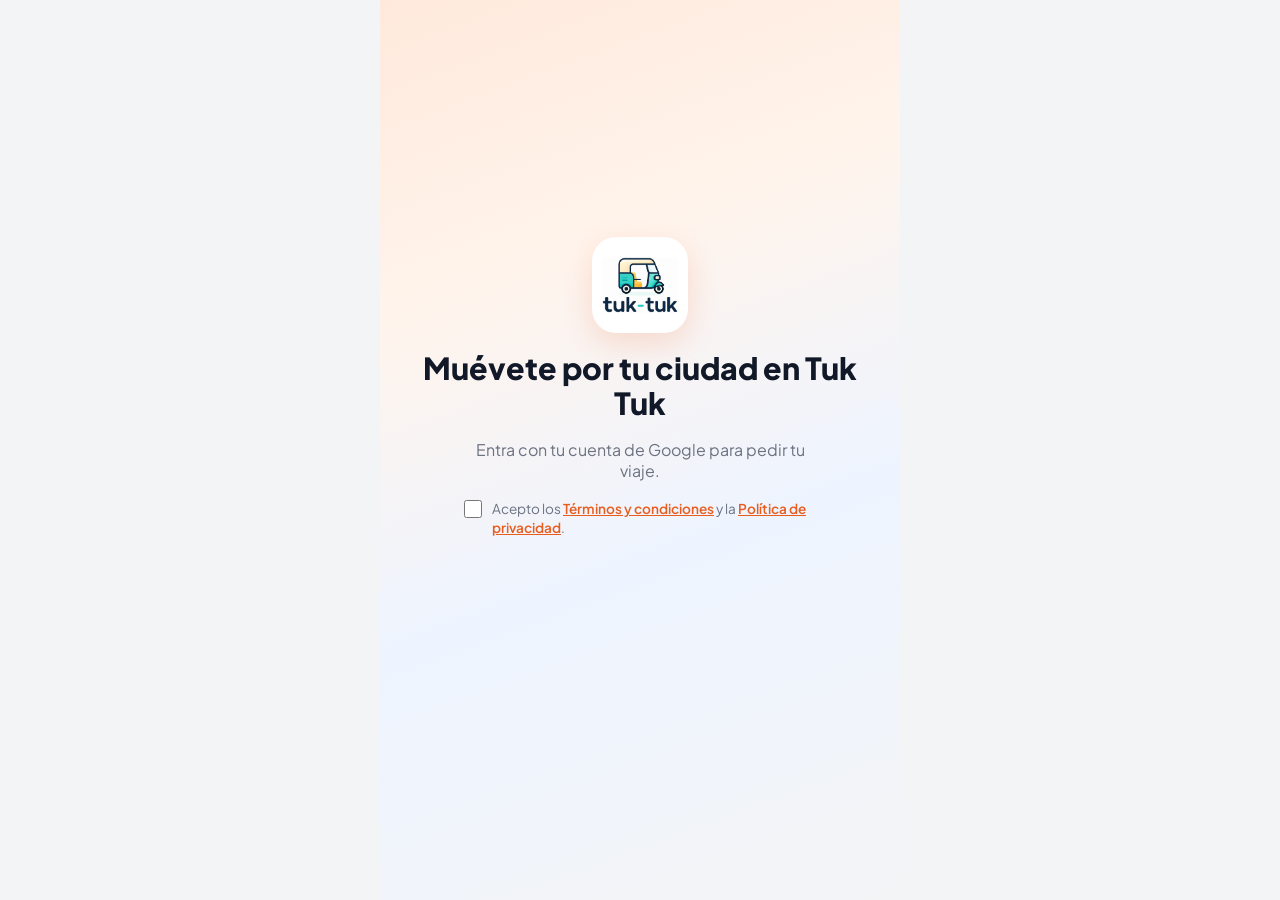
<file: index.html>
<!doctype html>
<html lang="es">
<head>
  <meta charset="utf-8" />
  <meta name="viewport" content="width=device-width, initial-scale=1, viewport-fit=cover" />
  <title>Tuk Tuk — ¿A dónde vamos?</title>
  <meta name="description" content="Pide un Tuk Tuk en tu ciudad. Conductores y empresas de Tuk Tuks: ofrece tus servicios." />
  <meta name="theme-color" content="#ff7a3d" />
  <link rel="icon" href="assets/tuki-logo.png" />
  <link rel="preconnect" href="https://fonts.googleapis.com" />
  <link rel="preconnect" href="https://fonts.gstatic.com" crossorigin />
  <link href="https://fonts.googleapis.com/css2?family=Plus+Jakarta+Sans:wght@400;600;700;800&display=swap" rel="stylesheet" />
  <script src="https://accounts.google.com/gsi/client" async defer></script>
  <style>
    :root {
      --ink: #111827;
      --muted: #6b7280;
      --line: #eef0f3;
      --card: #ffffff;
      --brand: #ff7a3d;
      --brand-deep: #e85d1f;
      --ok: #10a37f;
      --sky: #dbeafe;
    }
    * { box-sizing: border-box; margin: 0; padding: 0; }
    html, body { min-height: 100%; }
    body {
      font-family: 'Plus Jakarta Sans', system-ui, -apple-system, 'Segoe UI', sans-serif;
      color: var(--ink);
      background: #f3f4f6;
      -webkit-font-smoothing: antialiased;
    }
    .app {
      max-width: 520px;
      margin: 0 auto;
      min-height: 100vh;
      background: linear-gradient(160deg, #ffe9dc 0%, #fff4ec 30%, #eef4ff 60%, #f3f4f6 100%);
    }
    [hidden] { display: none !important; }

    /* —— Entrada con Google —— */
    .gate { min-height: 100vh; display: flex; flex-direction: column; align-items: center; justify-content: center; gap: 18px; padding: 32px 24px 96px; text-align: center; }
    .gate img { width: 96px; height: 96px; object-fit: contain; border-radius: 24px; background: #fff; padding: 10px; box-shadow: 0 10px 30px rgba(232, 93, 31, 0.18); }
    .gate h1 { font-size: 1.9rem; font-weight: 800; line-height: 1.15; }
    .gate p { color: var(--muted); font-size: 1rem; max-width: 22rem; }
    .gate__btn { min-height: 44px; transition: opacity 0.15s; }
    .gate__btn.is-locked { opacity: 0.45; pointer-events: none; }
    .gate__err { color: #b91c1c; font-size: 0.85rem; max-width: 22rem; }
    .gate__legal { display: flex; align-items: flex-start; gap: 10px; max-width: 22rem; text-align: left; font-size: 0.85rem; color: var(--muted); line-height: 1.4; cursor: pointer; }
    .gate__legal input { width: 18px; height: 18px; margin-top: 1px; flex: none; accent-color: var(--brand); }
    .gate__legal a { color: var(--brand-deep); font-weight: 600; }

    /* —— Inicio —— */
    .top { display: flex; align-items: center; justify-content: space-between; gap: 12px; padding: 28px 22px 18px; }
    .hello { font-size: 1.9rem; font-weight: 800; letter-spacing: -0.02em; }
    .me { display: flex; align-items: center; gap: 8px; }
    .me img { width: 40px; height: 40px; border-radius: 50%; object-fit: cover; border: 2px solid #fff; box-shadow: 0 2px 8px rgba(0, 0, 0, 0.12); }
    .me button { border: 0; background: rgba(255, 255, 255, 0.8); color: var(--muted); font: inherit; font-size: 0.8rem; font-weight: 600; padding: 6px 10px; border-radius: 999px; cursor: pointer; }

    .sheet { background: #f7f7f9; border-radius: 28px 28px 0 0; padding: 22px 18px 96px; min-height: calc(100vh - 100px); }
    .ask { position: relative; margin-bottom: 18px; }
    .ask__band { background: var(--sky); border-radius: 22px 22px 0 0; padding: 12px 18px 30px; font-size: 0.95rem; font-weight: 600; display: flex; align-items: center; gap: 8px; color: #1e3a8a; }
    .ask__band svg { width: 18px; height: 18px; flex: none; }
    .ask__card { margin-top: -20px; background: var(--card); border-radius: 22px; box-shadow: 0 10px 28px rgba(17, 24, 39, 0.08); padding: 16px 18px; }
    .ask__row { display: flex; align-items: center; gap: 14px; }
    .ask__row svg { width: 28px; height: 28px; flex: none; color: var(--ink); }
    .ask__row label { flex: 1; min-width: 0; }
    .ask__title { display: block; font-size: 1.55rem; font-weight: 800; letter-spacing: -0.02em; line-height: 1.15; }
    .ask__input {
      width: 100%; margin-top: 6px; border: 0; border-bottom: 2px solid var(--line); background: transparent;
      font: inherit; font-size: 1rem; padding: 6px 0; color: var(--ink); outline: none;
    }
    .ask__input:focus { border-bottom-color: var(--brand); }
    .ask__go {
      width: 100%; margin-top: 14px; border: 0; border-radius: 16px; background: var(--brand); color: #fff;
      font: inherit; font-weight: 800; font-size: 1.05rem; padding: 14px 18px; cursor: pointer;
      box-shadow: 0 8px 18px rgba(232, 93, 31, 0.28);
    }
    .ask__go:active { transform: translateY(1px); }
    .ask__hint { margin-top: 10px; color: var(--ok); font-size: 0.85rem; font-weight: 600; }
    .ask__hint.is-busy { color: var(--muted); }

    /* Sugerencias de destino (Geoapify vía backend refactorii) */
    .ask__field { position: relative; display: block; flex: 1; min-width: 0; }
    .sugg {
      position: absolute; left: 0; right: 0; top: calc(100% + 6px); z-index: 5; list-style: none;
      background: #fff; border-radius: 14px; box-shadow: 0 14px 30px rgba(17, 24, 39, 0.14);
      border: 1px solid var(--line); max-height: 280px; overflow-y: auto;
    }
    .sugg button {
      display: flex; width: 100%; gap: 10px; align-items: flex-start; text-align: left; border: 0; background: transparent;
      font: inherit; color: var(--ink); padding: 10px 12px; cursor: pointer; border-bottom: 1px solid var(--line);
    }
    .sugg li:last-child button { border-bottom: 0; }
    .sugg button:hover, .sugg button:focus-visible { background: #fff4ec; outline: none; }
    .sugg__pin { color: var(--brand-deep); flex: none; margin-top: 2px; }
    .sugg__main { display: block; font-size: 0.92rem; font-weight: 600; line-height: 1.3; }
    .sugg__sub { display: block; font-size: 0.78rem; color: var(--muted); margin-top: 2px; }
    .sugg__empty { padding: 10px 12px; font-size: 0.85rem; color: var(--muted); }
    .ask__picked { margin-top: 8px; font-size: 0.82rem; color: var(--ok); font-weight: 600; }

    .about { color: var(--muted); font-size: 0.95rem; line-height: 1.5; padding: 4px 6px 18px; }
    .about b { color: var(--ink); }

    .offer { display: grid; grid-template-columns: 1fr 1fr; gap: 12px; }
    .offer a {
      display: flex; flex-direction: column; gap: 10px; text-decoration: none; color: var(--ink);
      background: var(--card); border-radius: 22px; padding: 16px; box-shadow: 0 4px 14px rgba(17, 24, 39, 0.06);
      border: 1px solid #fff;
    }
    .offer a:active { transform: translateY(1px); }
    .offer__ico { width: 78px; height: 60px; border-radius: 16px; display: grid; place-items: center; background: #fff3ea; }
    .offer__ico img { width: 64px; height: auto; object-fit: contain; filter: drop-shadow(0 2px 3px rgba(17, 24, 39, 0.18)); }
    /* Empresa: flota de 3 tuk tuks (dos atrás, uno al frente) */
    .offer__ico--fleet { position: relative; width: 100px; background: #eef4ff; }
    .offer__ico--fleet img { position: absolute; width: 46px; }
    .offer__ico--fleet .fleet-back-l { left: 6px; top: 7px; opacity: 0.9; }
    .offer__ico--fleet .fleet-back-r { right: 6px; top: 7px; opacity: 0.9; transform: scaleX(-1); }
    .offer__ico--fleet .fleet-front { left: 50%; bottom: 5px; width: 56px; transform: translateX(-50%); z-index: 1; }
    .offer strong { font-size: 1rem; line-height: 1.25; }
    .offer span { color: var(--muted); font-size: 0.82rem; line-height: 1.35; }
    .offer em { font-style: normal; color: var(--brand-deep); font-weight: 800; font-size: 0.85rem; }
    .offer a.offer--wide { grid-column: 1 / -1; flex-direction: row; align-items: center; gap: 14px; }
    .offer--wide .offer__body { display: flex; flex-direction: column; gap: 4px; min-width: 0; color: var(--ink); font-size: inherit; }
    .offer--wide .offer__ico { flex: none; }
    /* Test Drive: tuk tuk + probeta */
    .offer__ico--lab { width: 104px; display: flex; align-items: center; justify-content: center; gap: 2px; background: #ecfdf5; }
    .offer__ico--lab img { width: 58px; }
    .offer .offer__flask { font-size: 32px; line-height: 1; color: inherit; filter: drop-shadow(0 2px 3px rgba(17, 24, 39, 0.18)); }
    .offer-lab { grid-column: 1 / -1; display: flex; flex-direction: column; gap: 14px; align-items: stretch; background: var(--card); border-radius: 22px; padding: 16px; box-shadow: 0 4px 14px rgba(17, 24, 39, 0.06); border: 1px solid #fff; }
    .offer-lab .offer__ico { flex: none; }
    .offer-lab .offer__body { display: flex; flex-direction: column; gap: 4px; min-width: 0; }
    .offer-lab strong { font-size: 1rem; line-height: 1.25; color: var(--ink); }
    .offer-lab .offer__body > span { color: var(--muted); font-size: 0.82rem; line-height: 1.35; }
    .offer-lab__top { display: flex; gap: 14px; align-items: center; }
    @media (max-width: 420px) { .offer .offer-lab .offer-lab__actions a { font-size: 0.72rem; padding: 11px 2px; letter-spacing: -0.01em; } }
    .offer .offer-lab__actions { display: grid; grid-template-columns: minmax(0, 1fr) minmax(0, 1fr); gap: 10px; margin: 0; }
    .offer .offer-lab__actions a { display: inline-flex; flex-direction: row; justify-content: center; align-items: center; text-align: center; white-space: normal; text-wrap: balance; line-height: 1.2; padding: 11px 6px; border-radius: 999px; background: #ecfdf5; color: #047857; font-weight: 800; font-size: 0.82rem; box-shadow: none; border: 0; }

    .foot { margin-top: 26px; text-align: center; color: #9ca3af; font-size: 0.75rem; }
    .foot a { color: inherit; }
    .foot--ledger { margin-top: 6px; line-height: 1.4; }
    .foot .foot__more { color: var(--ok); font-weight: 800; text-decoration-thickness: 2px; text-underline-offset: 3px; }
    .foot--ledger a { color: var(--brand-deep); font-weight: 700; }
  </style>
</head>
<body>
  <main class="app">
    <!-- 1) Al entrar: login con Google -->
    <section class="gate" id="gate">
      <img src="assets/tuki-logo.png" alt="Tuk Tuk" />
      <h1>Muévete por tu ciudad en Tuk Tuk</h1>
      <p id="gateLead">Entra con tu cuenta de Google para pedir tu viaje.</p>
      <label class="gate__legal">
        <input type="checkbox" id="legalOk" />
        <span>
          Acepto los <a href="https://www.refactorii.com/p2l-tenant/login/tuki?legal=terms" target="_blank" rel="noopener">Términos y condiciones</a>
          y la <a href="https://www.refactorii.com/p2l-tenant/login/tuki?legal=privacy" target="_blank" rel="noopener">Política de privacidad</a>.
        </span>
      </label>
      <div class="gate__btn is-locked" id="gsiButton"></div>
      <p class="gate__err" id="gateErr" hidden></p>
    </section>

    <!-- 2) Inicio: saludo + ¿A dónde vamos? + ofrece tus servicios -->
    <section id="home" hidden>
      <header class="top">
        <h1 class="hello" id="hello">¡Hola!</h1>
        <div class="me">
          <img id="avatar" alt="" referrerpolicy="no-referrer" hidden />
          <button type="button" id="logout">Salir</button>
        </div>
      </header>

      <div class="sheet">
        <form class="ask" id="ask" autocomplete="off">
          <div class="ask__band">
            <svg viewBox="0 0 24 24" aria-hidden="true"><path fill="#2563eb" d="M12 2 4 5v6c0 5 3.4 9.4 8 11 4.6-1.6 8-6 8-11V5l-8-3z"/><path fill="#fff" d="M9 12.5c.9 1.1 1.9 1.6 3 1.6s2.1-.5 3-1.6" stroke="#fff" stroke-width="1.4" stroke-linecap="round"/></svg>
            Monitoreo en tiempo real de tu viaje
          </div>
          <div class="ask__card">
            <div class="ask__row">
              <svg viewBox="0 0 24 24" aria-hidden="true"><circle cx="10.5" cy="10.5" r="6.5" fill="none" stroke="currentColor" stroke-width="2.4"/><path d="M15.5 15.5 21 21" stroke="currentColor" stroke-width="2.4" stroke-linecap="round"/></svg>
              <div class="ask__field">
                <label class="ask__title" for="dest">¿A dónde vamos?</label>
                <input class="ask__input" id="dest" name="dest" type="text" placeholder="Escribe tu destino" maxlength="120"
                  role="combobox" aria-autocomplete="list" aria-expanded="false" aria-controls="destList" />
                <ul class="sugg" id="destList" role="listbox" hidden></ul>
                <p class="ask__picked" id="destPicked" hidden></p>
              </div>
            </div>
            <button class="ask__go" type="submit" id="askGo">Pedir Tuk Tuk</button>
            <p class="ask__hint" id="askHint">Un conductor cercano acepta tu viaje y lo sigues en el mapa.</p>
          </div>
        </form>

        <p class="about">
          <b>Tuk Tuk</b> conecta a pasajeros con conductores de Tuk Tuk de su ciudad: viajes cortos, rápidos y a buen precio.
        </p>

        <nav class="offer" aria-label="Ofrece tus servicios">
          <!-- Conductor → mapa con el modal del código de su empresa -->
          <a href="https://www.refactorii.com/p2l-tenant/login/tuki" data-perfil="driver">
            <span class="offer__ico"><img src="assets/tuki-driver-icon.png" alt="" /></span>
            <strong>¿Eres conductor?</strong>
            <span>Ofrece tus viajes en tu ciudad y recibe solicitudes cercanas.</span>
            <em>Ofrecer mis servicios →</em>
          </a>
          <!-- Empresa / cooperativa → panel de empresa (/tuki-dashboard) -->
          <a href="https://www.refactorii.com/p2l-tenant/login/tuki-dashboard" data-perfil="empresa">
            <span class="offer__ico offer__ico--fleet" aria-hidden="true"><img class="fleet-back-l" src="assets/tuki-driver-icon.png" alt="" /><img class="fleet-back-r" src="assets/tuki-driver-icon.png" alt="" /><img class="fleet-front" src="assets/tuki-driver-icon.png" alt="" /></span>
            <strong>¿Tienes una empresa de Tuk Tuks?</strong>
            <span>Suma tu flota y administra conductores y viajes.</span>
            <em>Ofrecer mi flota →</em>
          </a>
          <!-- MockSpot · Test drive: la misma app de Tuk Tuk; la otra punta del viaje es automática -->
          <div class="offer-lab" role="group" aria-labelledby="labTitle">
            <div class="offer-lab__top">
              <span class="offer__ico offer__ico--lab" aria-hidden="true"><img src="assets/tuki-driver-icon.png" alt="" /><span class="offer__flask">🧪</span></span>
              <span class="offer__body">
                <strong id="labTitle">Test Drive | MockSpot</strong>
                <span>Prueba un viaje completo en la app real. Nosotros hacemos de la otra persona.</span>
              </span>
            </div>
            <div class="offer-lab__actions">
              <a href="https://www.refactorii.com/p2l-tenant/login/tuki" data-perfil="passenger" data-mockspot="1">Probar como pasajero</a>
              <a href="https://www.refactorii.com/p2l-tenant/login/tuki" data-perfil="driver" data-mockspot="1">Probar como conductor</a>
            </div>
          </div>
        </nav>

        <p class="foot">Tuk Tuk · <a class="foot__more" href="index-v1.html">más información</a></p>
        <p class="foot foot--ledger">
          🔗 La contabilidad de esta empresa es llevada a cabo por un
          <a href="https://wbsckt3.github.io/medusa-ledger-business/" target="_blank" rel="noopener">Blockchain contable</a>
        </p>
      </div>
    </section>
  </main>

  <script>
    (function () {
      var CLIENT_ID = '980822676255-vntch0t28qbesul2bp5oc1galtoi8a97.apps.googleusercontent.com';
      var STORE = 'tuktuk-user';
      /** La app (mapa). Recibe la sesión por el fragmento #…: no viaja al servidor ni queda en logs. */
      var APP_URL = 'https://www.refactorii.com/p2l-tenant/login/tuki';
      /** Geoapify vía backend refactorii (misma API que el campo destino de la app; CORS permite tuk-tuk.co). */
      var AUTOCOMPLETE_URL = 'https://www.refactorii.com/p2l-tenant/api/autocomplete';
      var AUTOCOMPLETE_RADIUS_M = 20000;
      /** Debe coincidir con TERMS_VERSION:PRIVACY_VERSION de src/config/p2lLegalConsent.js */
      var LEGAL_VERSION = '1.0:1.0';
      /** Margen para que el ID token de Google no venza mientras carga la app. */
      var CREDENTIAL_MIN_LIFE_MS = 2 * 60 * 1000;

      var gate = document.getElementById('gate');
      var home = document.getElementById('home');
      var gateErr = document.getElementById('gateErr');
      var gateLead = document.getElementById('gateLead');
      var legalOk = document.getElementById('legalOk');
      var gsiButton = document.getElementById('gsiButton');
      var destInput = document.getElementById('dest');
      var destList = document.getElementById('destList');
      var destPicked = document.getElementById('destPicked');
      var askHint = document.getElementById('askHint');
      var askHintText = askHint.textContent;

      function decodeJwt(token) {
        try {
          var part = String(token).split('.')[1].replace(/-/g, '+').replace(/_/g, '/');
          var json = decodeURIComponent(atob(part).split('').map(function (c) {
            return '%' + ('00' + c.charCodeAt(0).toString(16)).slice(-2);
          }).join(''));
          return JSON.parse(json);
        } catch (e) { return null; }
      }

      function readUser() {
        try {
          var u = JSON.parse(localStorage.getItem(STORE) || 'null');
          return u && u.email ? u : null;
        } catch (e) { return null; }
      }

      function saveUser(u) {
        try { localStorage.setItem(STORE, JSON.stringify(u)); } catch (e) { /* almacenamiento bloqueado: sigue en memoria */ }
      }

      var memUser = readUser();
      function currentUser() { return readUser() || memUser; }

      function firstName(user) {
        return String((user && (user.given_name || user.name)) || '').trim().split(/\s+/)[0];
      }

      function showHome(user) {
        var first = firstName(user);
        document.getElementById('hello').textContent = first ? '¡Hola, ' + first + '!' : '¡Hola!';
        var avatar = document.getElementById('avatar');
        if (user.picture) { avatar.src = user.picture; avatar.hidden = false; }
        gate.hidden = true;
        home.hidden = false;
        setBusy(false);
      }

      function showGate(message) {
        home.hidden = true;
        gate.hidden = false;
        if (message) gateLead.textContent = message;
        syncLegalLock();
        startGoogle();
      }

      // —— Consentimiento: el botón de Google se habilita solo con el checkbox marcado ——
      function syncLegalLock() {
        gsiButton.classList.toggle('is-locked', !legalOk.checked);
      }
      legalOk.addEventListener('change', function () {
        syncLegalLock();
        if (legalOk.checked) {
          gateErr.hidden = true;
          // Con el consentimiento dado ya se puede ofrecer One Tap.
          promptOneTap();
        }
      });

      // —— Google Identity Services ——
      /** Acción pendiente (ir al mapa / panel) mientras Google entrega una credencial fresca. */
      var pendingGo = null;
      var refreshTimer = null;

      function onCredential(res) {
        var p = decodeJwt(res && res.credential);
        if (!p || !p.email) {
          gateErr.textContent = 'No se pudo leer tu cuenta de Google. Intenta de nuevo.';
          gateErr.hidden = false;
          return;
        }
        var prev = currentUser();
        var legal = legalOk.checked ? LEGAL_VERSION : (prev && prev.email === p.email ? prev.legal : '');
        if (!legal) {
          gateErr.textContent = 'Para continuar acepta los Términos y la Política de privacidad.';
          gateErr.hidden = false;
          return;
        }
        var user = {
          email: p.email, name: p.name || '', given_name: p.given_name || '', picture: p.picture || '',
          credential: res.credential, exp: Number(p.exp || 0) * 1000, legal: legal
        };
        memUser = user;
        saveUser(user);
        if (refreshTimer) { clearTimeout(refreshTimer); refreshTimer = null; }
        if (pendingGo) {
          var go = pendingGo;
          pendingGo = null;
          go(user);
          return;
        }
        showHome(user);
      }

      var gsiReady = false;
      var tries = 0;
      function ensureGoogle(cb) {
        if (gsiReady) return cb && cb();
        if (!(window.google && google.accounts && google.accounts.id)) {
          if (tries++ < 40) return setTimeout(function () { ensureGoogle(cb); }, 150);
          gateErr.textContent = 'No se pudo cargar el inicio de sesión de Google. Revisa tu conexión y recarga.';
          gateErr.hidden = false;
          return;
        }
        google.accounts.id.initialize({
          client_id: CLIENT_ID,
          callback: onCredential,
          auto_select: true,
          cancel_on_tap_outside: false,
          ux_mode: 'popup'
        });
        gsiReady = true;
        if (cb) cb();
      }

      function promptOneTap(onNotShown) {
        ensureGoogle(function () {
          try {
            google.accounts.id.prompt(function (n) {
              try {
                if (onNotShown && n && ((n.isNotDisplayed && n.isNotDisplayed()) || (n.isSkippedMoment && n.isSkippedMoment()))) {
                  onNotShown();
                }
              } catch (e) { /* FedCM: sin detalle del momento */ }
            });
          } catch (e) { if (onNotShown) onNotShown(); }
        });
      }

      function startGoogle() {
        ensureGoogle(function () {
          gsiButton.innerHTML = '';
          google.accounts.id.renderButton(gsiButton, {
            theme: 'filled_black', size: 'large', shape: 'pill', text: 'continue_with', width: 280, locale: 'es'
          });
          // One Tap solo cuando ya aceptó términos (si no, el botón queda bloqueado).
          if (legalOk.checked) promptOneTap();
        });
      }

      /**
       * El ID token de Google dura ~1 h. Si el guardado sigue vivo se usa; si no, se pide uno nuevo en
       * silencio (One Tap con auto_select). Si Google no puede, se muestra de nuevo la entrada con Google.
       */
      function withFreshCredential(go) {
        var user = currentUser();
        if (user && user.credential && user.legal && Number(user.exp || 0) - Date.now() > CREDENTIAL_MIN_LIFE_MS) {
          go(user);
          return;
        }
        pendingGo = go;
        setBusy(true, 'Confirmando tu cuenta de Google…');
        var fallback = function () {
          if (!pendingGo) return;
          if (refreshTimer) { clearTimeout(refreshTimer); refreshTimer = null; }
          legalOk.checked = !!(user && user.legal);
          showGate('Confirma tu cuenta de Google para continuar.');
        };
        refreshTimer = setTimeout(fallback, 8000);
        promptOneTap(fallback);
      }

      function setBusy(busy, text) {
        askHint.textContent = busy ? (text || 'Abriendo Tuk Tuk…') : askHintText;
        askHint.classList.toggle('is-busy', !!busy);
      }

      /** Pasa a la app con el perfil (y el destino) ya elegidos: allí solo se confirma. */
      function goToApp(perfil, mockspot) {
        withFreshCredential(function (user) {
          var p = new URLSearchParams();
          p.set('credential', user.credential);
          p.set('perfil', perfil);
          if (mockspot) p.set('modo', 'mockspot');
          p.set('legal', user.legal || LEGAL_VERSION);
          var first = firstName(user);
          if (first) p.set('nombre', first);
          if (perfil === 'passenger') {
            var d = selectedDest || (destInput.value.trim() ? { formatted: destInput.value.trim() } : null);
            if (d && d.formatted) {
              p.set('destino', d.formatted);
              if (typeof d.lat === 'number' && typeof d.lng === 'number') {
                p.set('dlat', String(d.lat));
                p.set('dlng', String(d.lng));
              }
              if (d.city) p.set('dcity', d.city);
            }
          }
          setBusy(true, 'Abriendo Tuk Tuk…');
          location.href = APP_URL + '#' + p.toString();
        });
      }

      // —— ¿A dónde vamos? (Geoapify) ——
      var selectedDest = null;
      var suggestions = [];
      var searchTimer = null;
      var searchSeq = 0;
      var geo = null;
      var geoAsked = false;

      function askGeo() {
        if (geoAsked || !navigator.geolocation) return;
        geoAsked = true;
        navigator.geolocation.getCurrentPosition(function (pos) {
          geo = { lat: pos.coords.latitude, lng: pos.coords.longitude };
        }, function () { /* sin GPS: búsqueda a nivel Colombia */ }, { enableHighAccuracy: false, timeout: 8000, maximumAge: 600000 });
      }

      function closeList() {
        destList.hidden = true;
        destInput.setAttribute('aria-expanded', 'false');
      }

      function renderList(items, emptyText) {
        destList.innerHTML = '';
        if (!items.length) {
          if (!emptyText) return closeList();
          var li = document.createElement('li');
          li.className = 'sugg__empty';
          li.textContent = emptyText;
          destList.appendChild(li);
        }
        items.forEach(function (s, i) {
          var li = document.createElement('li');
          li.setAttribute('role', 'option');
          var btn = document.createElement('button');
          btn.type = 'button';
          var pin = document.createElement('span');
          pin.className = 'sugg__pin';
          pin.setAttribute('aria-hidden', 'true');
          pin.textContent = '📍';
          var txt = document.createElement('span');
          var main = document.createElement('span');
          main.className = 'sugg__main';
          main.textContent = s.address_line1 || s.formatted;
          var sub = document.createElement('span');
          sub.className = 'sugg__sub';
          sub.textContent = s.address_line2 || [s.city, s.country].filter(Boolean).join(', ');
          txt.appendChild(main);
          if (sub.textContent) txt.appendChild(sub);
          btn.appendChild(pin);
          btn.appendChild(txt);
          // mousedown: elegir antes de que el blur cierre la lista
          btn.addEventListener('mousedown', function (ev) { ev.preventDefault(); pickDest(i); });
          btn.addEventListener('click', function () { pickDest(i); });
          li.appendChild(btn);
          destList.appendChild(li);
        });
        destList.hidden = false;
        destInput.setAttribute('aria-expanded', 'true');
      }

      function pickDest(i) {
        var s = suggestions[i];
        if (!s) return;
        selectedDest = {
          formatted: s.formatted,
          lat: Number(s.lat),
          lng: Number(s.lng),
          city: s.city || ''
        };
        destInput.value = s.formatted;
        destPicked.textContent = '✓ Destino: ' + s.formatted;
        destPicked.hidden = false;
        closeList();
      }

      function search(text) {
        var seq = ++searchSeq;
        var params = new URLSearchParams({ text: text, radiusM: String(AUTOCOMPLETE_RADIUS_M) });
        if (geo) { params.set('lat', String(geo.lat)); params.set('lng', String(geo.lng)); }
        fetch(AUTOCOMPLETE_URL + '?' + params.toString())
          .then(function (r) { if (!r.ok) throw new Error('HTTP ' + r.status); return r.json(); })
          .then(function (data) {
            if (seq !== searchSeq) return; // respuesta vieja
            suggestions = (data && Array.isArray(data.results) ? data.results : []).filter(function (s) {
              return s && s.formatted && isFinite(Number(s.lat)) && isFinite(Number(s.lng));
            }).slice(0, 6);
            renderList(suggestions, 'Sin resultados cerca. Prueba con otro nombre.');
          })
          .catch(function () {
            if (seq !== searchSeq) return;
            suggestions = [];
            renderList([], 'No pudimos buscar direcciones ahora. Puedes escribir el destino y seguir.');
          });
      }

      destInput.addEventListener('focus', function () {
        askGeo();
        if (suggestions.length && !selectedDest) renderList(suggestions);
      });
      destInput.addEventListener('input', function () {
        selectedDest = null;
        destPicked.hidden = true;
        if (searchTimer) clearTimeout(searchTimer);
        var text = destInput.value.trim();
        if (text.length < 2) { suggestions = []; searchSeq++; closeList(); return; }
        searchTimer = setTimeout(function () { search(text); }, 300);
      });
      destInput.addEventListener('blur', function () { setTimeout(closeList, 150); });
      destInput.addEventListener('keydown', function (ev) {
        if (ev.key === 'Escape') closeList();
      });

      document.getElementById('ask').addEventListener('submit', function (ev) {
        ev.preventDefault();
        // Escribió pero no tocó una sugerencia: se toma la primera (como DiDi).
        if (!selectedDest && destInput.value.trim() && suggestions.length) pickDest(0);
        closeList();
        goToApp('passenger');
      });

      // —— Conductor / empresa: misma sesión de Google, otro perfil ——
      Array.prototype.forEach.call(document.querySelectorAll('.offer a[data-perfil]'), function (a) {
        a.addEventListener('click', function (ev) {
          ev.preventDefault();
          goToApp(a.getAttribute('data-perfil'), a.getAttribute('data-mockspot') === '1');
        });
      });

      document.getElementById('logout').addEventListener('click', function () {
        try { localStorage.removeItem(STORE); } catch (e) { /* nada */ }
        memUser = null;
        pendingGo = null;
        legalOk.checked = false;
        try { google.accounts.id.disableAutoSelect(); } catch (e) { /* nada */ }
        showGate();
      });

      var user = currentUser();
      // Sesiones previas al checkbox de términos: se pide de nuevo la entrada con consentimiento.
      if (user && user.legal) {
        legalOk.checked = true;
        showHome(user);
        ensureGoogle();
      } else {
        showGate();
      }
    })();
  </script>

  <!-- Nitro Cluster p2l-wa: quien prefiera hablar por WhatsApp (marca → empresa «Tuk Tuk», área ventas → skill). -->
  <script src="https://www.refactorii.com/p2l-wa.js" defer
    data-brand="Tuk Tuk"
    data-phone="573503267919"
    data-company="6a9f2cf3f5bd72cfd668b99a"
    data-areas="ventas:Ventas"
    data-context="landing Tuk Tuk · inicio (entrar con Google / ¿A dónde vamos?) · ventas"
    data-title="Tuk Tuk"
    data-hide-title="1"
    data-logo="https://www.tuk-tuk.co/assets/tuki-logo.png"
    data-fab="¿Prefieres WhatsApp?"
    data-hello="👋 Hola, soy el asistente de Tuk Tuk. Si prefieres, pide tu viaje o pregunta por conductores y flotas aquí por WhatsApp."
  ></script>
</body>
</html>
</file>
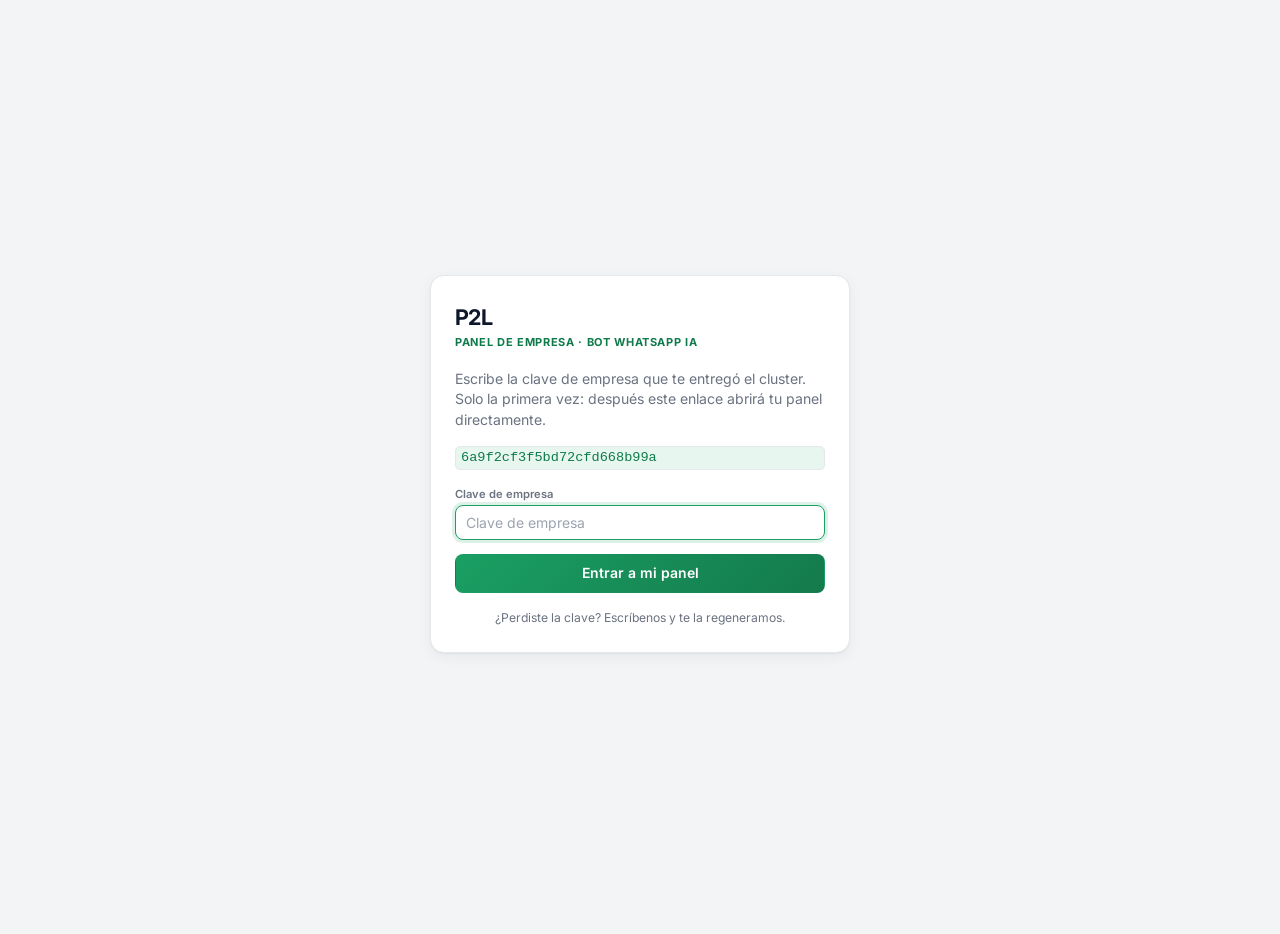
<file: company/6a9f2cf3f5bd72cfd668b99a/index.html>
<!DOCTYPE html>
<html lang="es">
<head>
  <meta charset="UTF-8" />
  <meta name="viewport" content="width=device-width, initial-scale=1.0" />
  <title>Tuk Tuk · Bot WhatsApp IA</title>
  <meta name="robots" content="noindex, nofollow" />
  <meta name="theme-color" content="#ffffff" />
  <link rel="icon" href="../../assets/tuki-logo.png" type="image/svg+xml" />
  <link rel="stylesheet" href="../../panel/panel.css?v=1795368846632" />
</head>
<body>
  <div id="tg-root" class="tg-co">
    <p class="tg-loading">Cargando tu panel…</p>
  </div>
  <script>window.TG_COMPANY_ID="6a9f2cf3f5bd72cfd668b99a";window.TG_PANEL_ASSETS=[{"id":"fsm","label":"Mobility MCP · FSM back","short":"FSM","path":"/baas-tenant-dashboard","view":"CompanyDashboardViewTentantBAAS","dependsOn":"geoapify","requires":["geoapify","atlas"],"context":["company","whatsapp","areas","analytics"],"dataScope":"shared","hint":"flota, estados y despacho (BaaS tenant)"},{"id":"metroRutas","label":"Rutas · transporte masivo","short":"Metro Rutas","path":"/metro-rutas-bogota","view":"MetroRutasBogotaView","dependsOn":"geoapify","requires":["geoapify"],"context":["company","whatsapp","areas","analytics"],"dataScope":"shared","hint":"rutas y paraderos (Metro Rutas Bogotá)"},{"id":"wpf","label":"AVL escritorio","short":"AVL","path":"/dashboard-wpf","view":"CompanyWpfDashboardView","dependsOn":"geoapify","requires":["geoapify"],"context":["company","whatsapp","areas","analytics"],"dataScope":"shared","hint":"seguimiento de unidades en escritorio"},{"id":"medusa","label":"Medusa · documentos y analytics","short":"Medusa","path":"/medusa-analytics","view":"MedusaAnalyticsDashboardView","dependsOn":"dropbox","requires":["dropbox","atlas"],"context":["company","whatsapp","areas","analytics"],"dataScope":"shared","hint":"documentos en Dropbox + analítica"},{"id":"jobCopilot","label":"Job Copilot","short":"Job Copilot","path":"/job-copilot-dashboard","view":"CompanyJobCopilotDashboardView","dependsOn":"groq","requires":["groq"],"context":["company","whatsapp","areas","analytics"],"dataScope":"shared","hint":"vacantes y entrevistas con IA"},{"id":"seoCoverage","label":"AI SEO Coverage","short":"SEO","path":"/seo-coverage-dashboard","view":"CompanySeoCoverageDashboardView","dependsOn":"github","requires":["github","groq"],"context":["company","whatsapp","areas","analytics"],"dataScope":"shared","hint":"prospección en motores de IA"},{"id":"semanticIde","label":"Agente de código · IDE semántico","short":"IDE","path":"/semantic-ide-factory-dashboard","view":"SemanticIdeFactoryDashboardView","dependsOn":"github","requires":["github","groq"],"context":["company","whatsapp","areas","analytics"],"dataScope":"shared","hint":"fábrica de cambios sobre repos"},{"id":"prahna","label":"Pedidos · restaurante","short":"Pedidos","path":"/prahna-dashboard","view":"PrahnaCompanyDashboardView","dependsOn":"whatsapp","requires":["whatsapp"],"context":["company","whatsapp","areas","analytics"],"dataScope":"shared","hint":"menú y pedidos por WhatsApp"},{"id":"logistica","label":"Logística y compras","short":"Logística","path":"/logistica-compras","view":"LogisticsProcurementDashboardView","dependsOn":"atlas","requires":["atlas"],"context":["company","whatsapp","areas","analytics"],"dataScope":"shared","hint":"órdenes, proveedores e inventario"},{"id":"rpa","label":"RPA","short":"RPA","path":"/rpa-dashboard","view":"CompanyRpaDashboardView","dependsOn":"atlas","requires":["atlas"],"context":["company","whatsapp","areas","analytics"],"dataScope":"shared","hint":"robots de proceso"},{"id":"plgAnalytics","label":"Analytics PLG","short":"PLG","path":"/plg-analytics","view":"PlgAnalyticsDashboardView","dependsOn":"atlas","requires":["atlas"],"context":["company","whatsapp","areas","analytics"],"dataScope":"shared","hint":"embudo de producto y uso de IA"}]</script>
  <script src="../../panel/panel.js?v=1795368846632"></script>
</body>
</html>
</file>
<file: panel/panel.css>
@import url('https://fonts.googleapis.com/css2?family=Inter:wght@400;500;600;700&display=swap');

/* El panel estático no tiene el reset global de la SPA: lo replicamos aquí. */
html, body {
  margin: 0;
  padding: 0;
  background: #f3f4f6;
  font-family: Inter, -apple-system, BlinkMacSystemFont, 'Segoe UI', Roboto, sans-serif;
  font-size: 16px;
}
.tg-co *, .tg-co *::before, .tg-co *::after { box-sizing: border-box; }

.tg-co {
  --bg: #f3f4f6;
  --surface: #ffffff;
  --surface-2: #f9fafb;
  --ink: #0f172a;
  --ink-2: #374151;
  --muted: #6b7280;
  --leaf: #1a9f63;
  --leaf-deep: #147a4c;
  --leaf-ink: #0f7a4a;
  --leaf-soft: #e7f7ef;
  --line: #e5e7eb;
  --danger: #dc2626;
  --shadow: 0 1px 2px rgba(15, 23, 42, 0.04), 0 4px 14px rgba(15, 23, 42, 0.05);
  min-height: 100vh;
  width: 100%;
  max-width: none;
  box-sizing: border-box;
  padding: 14px clamp(12px, 1.5vw, 20px) 20px;
  color: var(--ink);
  font-family: Inter, -apple-system, BlinkMacSystemFont, 'Segoe UI', Roboto, sans-serif;
  line-height: 1.45;
  -webkit-font-smoothing: antialiased;
  background: var(--bg);
}
.tg-co__header {
  display: flex;
  justify-content: space-between;
  align-items: center;
  flex-wrap: wrap;
  gap: 12px;
  margin-bottom: 12px;
  padding-bottom: 10px;
  border-bottom: 1px solid var(--line);
}
.tg-co__menu {
  display: flex;
  flex-wrap: wrap;
  gap: 6px;
  flex: 1 1 280px;
}
.tg-co__tab {
  border: 1px solid var(--line);
  background: #fff;
  color: var(--ink);
  border-radius: 999px;
  padding: 6px 12px;
  font: inherit;
  font-size: 0.78rem;
  font-weight: 700;
  cursor: pointer;
}
.tg-co__tab.is-on {
  background: var(--leaf-soft);
  color: var(--leaf-ink);
  border-color: var(--leaf);
}
.tg-pane { display: none; }
.tg-pane.is-on { display: block; width: 100%; min-width: 0; }
.tg-co__headline {
  flex: 0 1 auto;
  min-width: 0;
  margin: 0;
  padding: 6px 0;
  font-size: 0.78rem;
  font-weight: 700;
  letter-spacing: 0;
  line-height: 1.2;
  color: var(--ink);
  white-space: nowrap;
  overflow-x: auto;
}
.tg-co__sep {
  display: inline-block;
  margin: 0 0.35em;
  color: var(--leaf-ink);
  font-weight: 700;
}
.tg-co__meta {
  display: flex;
  flex-wrap: wrap;
  align-items: center;
  gap: 8px 16px;
}
.tg-panel-line {
  display: inline-flex;
  align-items: center;
  gap: 6px;
  margin: 0;
  font-size: 0.82rem;
  min-width: 0;
}
.tg-panel-line code {
  max-width: min(42vw, 420px);
  overflow: hidden;
  text-overflow: ellipsis;
  white-space: nowrap;
  display: inline-block;
  vertical-align: bottom;
}
.tg-co__nav {
  display: flex;
  gap: 8px;
  align-items: center;
  flex: 0 0 auto;
}
.tg-err {
  margin: 0 0 8px;
  padding: 8px 12px;
  border-radius: 8px;
  background: #fef2f2;
  border: 1px solid #fecaca;
  color: #991b1b;
  font-size: 14px;
}
.tg-note {
  margin: 0 0 8px;
  padding: 8px 12px;
  border-radius: 8px;
  background: var(--leaf-soft);
  border: 1px solid #bbf0d5;
  color: var(--leaf-ink);
  font-size: 14px;
}

.tg-board {
  display: grid;
  grid-template-columns: repeat(4, minmax(0, 1fr));
  grid-template-rows: auto minmax(320px, 1fr) auto;
  grid-template-areas:
    'brand brand brand ai'
    'chats chats live  live'
    'note  note  note  note';
  gap: 10px;
  width: 100%;
  min-height: calc(100vh - 110px);
  align-items: stretch;
}
.tg-board--panes {
  display: block;
  width: 100%;
  min-height: 0;
}
.tg-board--panes > .tg-pane.is-on > .tg-panel {
  width: 100%;
}
.tg-board__brand { grid-area: brand; }
.tg-board__chats { grid-area: chats; min-height: 0; }
.tg-board__live { grid-area: live; min-height: 0; }

/* ── Usuarios en tiempo real (Analytics del Nitro Cluster) ─────────── */
.tg-live { overflow: hidden; }
.tg-live__url { margin: 0; font-size: 0.75rem; color: var(--muted); word-break: break-all; }
.tg-live__url a { color: var(--leaf-ink); font-weight: 600; }
.tg-live__hint { margin: 0; font-size: 0.8rem; color: var(--ink-2); }
.tg-live--locked { opacity: 0.85; }
.tg-chip--off { color: var(--muted); background: #f3f4f6; border-color: var(--line); }
/* Cuerpo de la card: responde al ancho real de la card (container query), no al de la ventana. */
#tg-live-body { container: tglive / inline-size; display: flex; flex-direction: column; gap: 12px; min-width: 0; }
.tg-live__tiles { list-style: none; margin: 0; padding: 0; display: grid; grid-template-columns: repeat(2, minmax(0, 1fr)); gap: 8px; }
.tg-live__tile { display: flex; flex-direction: column; gap: 4px; padding: 10px 12px; border-radius: 12px; background: #f8fafc; border: 1px solid var(--line); min-width: 0; }
.tg-live__tile b { font-size: 1.45rem; line-height: 1; font-weight: 800; color: var(--ink); font-variant-numeric: tabular-nums; }
.tg-live__tile span { font-size: 0.72rem; color: var(--muted); white-space: nowrap; overflow: hidden; text-overflow: ellipsis; }
.tg-live__tile.is-online { background: var(--leaf-soft); border-color: #bbf0d5; }
.tg-live__tile.is-online b { color: var(--leaf-deep); }
.tg-live__tile.is-idle { background: #fffbeb; border-color: #fde68a; }
.tg-live__tile.is-idle b { color: #b45309; }
.tg-live__tile.is-week { background: #eef2ff; border-color: #c7d2fe; }
.tg-live__tile.is-week b { color: #3730a3; }
.tg-live__facets { display: grid; grid-template-columns: 1fr; gap: 8px; padding: 10px 12px; border-radius: 12px; background: #fbfcfd; border: 1px solid var(--line); }
.tg-live__facet { display: flex; flex-direction: column; gap: 4px; min-width: 0; }
.tg-live__vals { display: flex; flex-wrap: wrap; gap: 5px; min-width: 0; }
.tg-live__vals .tg-chip { font-size: 0.72rem; padding: 3px 9px; white-space: nowrap; max-width: 100%; overflow: hidden; text-overflow: ellipsis; }
.tg-live__vals .tg-chip b { font-weight: 800; margin-left: 2px; }
.tg-live__lbl { font-size: 0.66rem; font-weight: 700; color: var(--muted); text-transform: uppercase; letter-spacing: 0.05em; }
.tg-live__split { display: grid; grid-template-columns: 1fr; gap: 12px; min-width: 0; }
.tg-live__col { display: flex; flex-direction: column; gap: 6px; min-width: 0; }
.tg-live__list { list-style: none; margin: 0; padding: 0 2px 0 0; display: flex; flex-direction: column; overflow-y: auto; max-height: 340px; border: 1px solid var(--line); border-radius: 12px; }
@container tglive (min-width: 460px) {
  .tg-live__tiles { grid-template-columns: repeat(3, minmax(0, 1fr)); }
  .tg-live__facet { display: grid; grid-template-columns: 92px minmax(0, 1fr); align-items: center; gap: 8px; }
}
@container tglive (min-width: 760px) {
  .tg-live__tiles { grid-template-columns: repeat(6, minmax(0, 1fr)); }
  .tg-live__facets { grid-template-columns: repeat(2, minmax(0, 1fr)); column-gap: 20px; }
  .tg-live__split { grid-template-columns: minmax(0, 1fr) minmax(0, 1.25fr); gap: 16px; align-items: start; }
  .tg-live__list { max-height: 420px; }
}
/* País con bandera (mismo estilo del monitor de sabelotodo-clases) */
.tg-flag { width: 24px; height: 18px; border-radius: 3px; object-fit: cover; box-shadow: 0 0 0 1px rgba(15, 23, 42, 0.12); flex: none; margin-top: 1px; }
.tg-flag--none { box-shadow: none; font-size: 15px; line-height: 18px; text-align: center; }
.tg-country { display: inline-flex; align-items: center; gap: 6px; padding: 3px 10px; border-radius: 999px; background: #eef2ff; border: 1px solid #c7d2fe; color: #3730a3; font-size: 0.78rem; font-weight: 800; white-space: nowrap; }
.tg-country .tg-flag { margin-top: 0; }
.tg-panel h3.tg-live__h { margin: 0; display: flex; align-items: center; gap: 6px; font-size: 0.8rem; font-weight: 700; color: var(--ink); }
.tg-live__count { font-size: 0.66rem; font-weight: 800; min-width: 20px; text-align: center; padding: 1px 7px; border-radius: 999px; background: #f1f5f9; color: var(--ink-2); border: 1px solid var(--line); }
.tg-live__none { margin: 0; padding: 12px; font-size: 0.75rem; color: var(--muted); border: 1px dashed var(--line); border-radius: 12px; text-align: center; }
.tg-live__now { list-style: none; margin: 0; padding: 0; display: flex; flex-direction: column; gap: 6px; }
.tg-live__now-row { display: flex; align-items: flex-start; gap: 8px; padding: 8px 10px; border-radius: 12px; background: #f0fdf4; border: 1px solid #bbf7d0; min-width: 0; }
.tg-live__now-row code, .tg-live__paths code { font-size: 0.66rem; background: #fff; border: 1px solid var(--line); border-radius: 4px; padding: 0 4px; color: var(--ink-2); white-space: nowrap; }
.tg-live__badge { font-style: normal; font-size: 0.62rem; font-weight: 700; margin-left: 4px; padding: 1px 6px; border-radius: 999px; background: #dcfce7; color: #166534; }
.tg-live__badge.is-idle { background: #fef3c7; color: #92400e; }
.tg-live__row { display: flex; align-items: flex-start; gap: 8px; padding: 8px 10px; border-bottom: 1px solid var(--line); min-width: 0; }
.tg-live__row:last-child { border-bottom: 0; }
.tg-live__row:hover { background: #f8fafc; }
.tg-live__who { flex: 1; min-width: 0; display: flex; flex-direction: column; gap: 2px; }
.tg-live__who strong { font-size: 0.8rem; color: var(--ink); }
.tg-live__who small { font-size: 0.7rem; color: var(--muted); overflow-wrap: anywhere; }
.tg-live__paths { display: flex; flex-wrap: wrap; gap: 3px; min-width: 0; }
.tg-live__visits { flex: none; white-space: nowrap; }
.tg-live__dot { width: 9px; height: 9px; border-radius: 50%; margin-top: 5px; flex: none; background: #cbd5e1; }
.tg-live__dot.is-online { background: #22c55e; box-shadow: 0 0 0 3px rgba(34, 197, 94, 0.22); }
.tg-live__dot.is-idle { background: #f59e0b; }
.tg-live__dot.is-left { background: #94a3b8; }
#tg-live-dot.is-on { color: var(--leaf-ink); }
/* Skill, capacidades, WhatsApp y Dropbox: solo desde el Nitro Cluster. */
.tg-board__cluster-note { grid-area: note; }
.tg-board--panes .tg-board__cluster-note { margin-top: 10px; }
.tg-board__ctx { grid-area: ctx; display: flex; flex-direction: column; gap: 12px; min-height: 0; }
.tg-board__flows { grid-area: flows; } /* más adelante */
.tg-board__tutorial { grid-area: tutorial; }
.tg-board__wa { grid-area: wa; }
.tg-board__orch { grid-area: orch; } /* más adelante */
.tg-board__ai { grid-area: ai; }

.tg-chats__status {
  display: flex;
  align-items: center;
  gap: 10px;
  flex-wrap: wrap;
}
.tg-chats__live {
  font-size: 0.78rem;
  font-weight: 600;
  color: var(--muted);
}
.tg-chats__live--on { color: var(--leaf-ink); }
.tg-chats__body {
  display: grid;
  grid-template-columns: minmax(180px, 240px) 1fr;
  gap: 0;
  min-height: 280px;
  flex: 1 1 auto;
  border: 1px solid var(--line);
  border-radius: 10px;
  overflow: hidden;
  background: var(--surface-2);
}
.tg-chats__list {
  border-right: 1px solid var(--line);
  overflow-y: auto;
  max-height: 360px;
  background: var(--surface);
}
.tg-chats__item {
  display: grid;
  grid-template-columns: 1fr auto;
  grid-template-areas: 'phone time' 'preview preview';
  gap: 2px 8px;
  width: 100%;
  text-align: left;
  padding: 10px 12px;
  border: 0;
  border-bottom: 1px solid var(--line);
  background: transparent;
  cursor: pointer;
  font: inherit;
  color: inherit;
}
.tg-chats__item:hover { background: var(--leaf-soft); }
.tg-chats__item--active { background: var(--leaf-soft); box-shadow: inset 3px 0 0 var(--leaf); }
.tg-chats__item--flash { animation: tg-chat-flash 1.4s ease; }
.tg-chats__item--live {
  position: relative;
  z-index: 1;
  background: rgba(231, 247, 239, 0.85);
  border-bottom-color: transparent;
  box-shadow:
    inset 3px 0 0 #1a9f63,
    0 0 0 1px rgba(62, 207, 142, 0.65),
    0 0 10px 2px rgba(62, 207, 142, 0.4),
    0 0 22px 6px rgba(26, 159, 99, 0.22);
  animation: tg-chat-glow 1.7s ease-in-out infinite;
}
.tg-chats__item--live.tg-chats__item--active {
  background: #e7f7ef;
}
.tg-chats__item--live-hit {
  animation: tg-chat-glow-hit 1.2s ease, tg-chat-glow 1.7s ease-in-out 1.2s infinite;
}
.tg-chats__item--live .tg-chats__phone {
  color: #0f7a4a;
}
@keyframes tg-chat-flash {
  0%, 100% { background: transparent; }
  30% { background: #dcfce7; }
}
@keyframes tg-chat-glow {
  0%, 100% {
    box-shadow:
      inset 3px 0 0 #1a9f63,
      0 0 0 1px rgba(62, 207, 142, 0.5),
      0 0 8px 1px rgba(62, 207, 142, 0.28),
      0 0 16px 4px rgba(26, 159, 99, 0.14);
  }
  50% {
    box-shadow:
      inset 3px 0 0 #3ecf8e,
      0 0 0 2px rgba(62, 207, 142, 0.85),
      0 0 14px 4px rgba(62, 207, 142, 0.55),
      0 0 28px 8px rgba(26, 159, 99, 0.32);
  }
}
@keyframes tg-chat-glow-hit {
  0% {
    box-shadow:
      inset 3px 0 0 #3ecf8e,
      0 0 0 3px rgba(62, 207, 142, 1),
      0 0 20px 8px rgba(62, 207, 142, 0.75),
      0 0 36px 12px rgba(26, 159, 99, 0.45);
  }
  100% {
    box-shadow:
      inset 3px 0 0 #1a9f63,
      0 0 0 1px rgba(62, 207, 142, 0.65),
      0 0 10px 2px rgba(62, 207, 142, 0.4),
      0 0 22px 6px rgba(26, 159, 99, 0.22);
  }
}
.tg-chats__phone { grid-area: phone; font-weight: 700; font-size: 0.86rem; }
.tg-chats__time { grid-area: time; font-size: 0.72rem; color: var(--muted); }
.tg-chats__preview {
  grid-area: preview;
  font-size: 0.78rem;
  color: var(--muted);
  white-space: nowrap;
  overflow: hidden;
  text-overflow: ellipsis;
}
.tg-chats__thread { display: flex; flex-direction: column; min-height: 0; min-width: 0; }
.tg-chats__thread-head {
  display: flex;
  justify-content: space-between;
  align-items: center;
  gap: 8px;
  padding: 8px 12px;
  border-bottom: 1px solid var(--line);
  background: var(--surface);
  font-size: 0.88rem;
}
.tg-chats__msgs {
  flex: 1 1 auto;
  overflow-y: auto;
  max-height: 320px;
  padding: 12px;
  display: flex;
  flex-direction: column;
  gap: 8px;
}
.tg-chats__bubble {
  max-width: min(92%, 520px);
  padding: 8px 11px;
  border-radius: 12px;
  font-size: 0.88rem;
  line-height: 1.4;
}
.tg-chats__bubble p { margin: 2px 0 4px; white-space: pre-wrap; word-break: break-word; }
.tg-chats__bubble time { display: block; font-size: 0.7rem; color: var(--muted); }
.tg-chats__bubble-role {
  font-size: 0.68rem;
  font-weight: 700;
  text-transform: uppercase;
  letter-spacing: 0.04em;
  opacity: 0.75;
}
.tg-chats__bubble--user {
  align-self: flex-start;
  background: #fff;
  border: 1px solid var(--line);
}
.tg-chats__bubble--bot {
  align-self: flex-end;
  background: var(--leaf-soft);
  border: 1px solid #bbf0d5;
  color: #0f3d2a;
}
.tg-chats__empty {
  margin: 16px;
  color: var(--muted);
  font-size: 0.88rem;
  text-align: center;
}

.tg-learn {
  margin: 0 0 8px;
  font-size: 0.78rem;
  line-height: 1.35;
  color: var(--muted);
}
.tg-learn a {
  margin-left: 8px;
  color: var(--leaf-ink);
  font-weight: 600;
}
.tg-float-kit { margin-top: 10px; }
.tg-float-kit__code {
  min-height: 120px;
  max-height: 160px;
  font-size: 0.72rem;
  line-height: 1.35;
  white-space: pre;
  overflow: auto;
}
.tg-ctx__lead {
  margin: 2px 0 0;
  font-size: 0.82rem;
  color: var(--muted);
  font-weight: 500;
}
.tg-panel__head--sub { margin-bottom: 6px; }
.tg-panel__head--sub h3 {
  margin: 0;
  font-size: 0.95rem;
  font-weight: 700;
}
.tg-ctx__row {
  display: grid;
  grid-template-columns: 1fr 1fr;
  gap: 12px;
  min-height: 0;
  flex: 1 1 auto;
  align-items: stretch;
}
.tg-ctx__block {
  display: flex;
  flex-direction: column;
  min-height: 0;
  flex: 1 1 auto;
}
.tg-ctx__block--links {
  flex: 0 0 auto;
  padding-top: 10px;
  border-top: 1px solid var(--line);
}
.tg-ctx__block .tg-area--fill { min-height: 180px; flex: 1 1 auto; }

.tg-ai__row {
  display: flex;
  flex-wrap: wrap;
  align-items: baseline;
  justify-content: space-between;
  gap: 6px 12px;
  margin-bottom: 8px;
}
.tg-ai__big {
  font-size: 1.25rem;
  font-weight: 700;
  color: var(--ink);
}
.tg-ai__big small {
  font-size: 0.82rem;
  font-weight: 500;
  color: var(--muted);
}
.tg-ai__cost {
  font-size: 1.05rem;
  font-weight: 700;
  color: var(--leaf-deep, #1a9f63);
}
.tg-ai__bar {
  height: 8px;
  border-radius: 999px;
  background: rgba(15, 23, 42, 0.08);
  overflow: hidden;
  margin-bottom: 8px;
}
.tg-ai__fill {
  height: 100%;
  border-radius: 999px;
  background: linear-gradient(90deg, #3ecf8e, #1a9f63);
  transition: width 0.25s ease;
}
.tg-ai__fill--warn { background: linear-gradient(90deg, #fb923c, #f97316); }
.tg-ai__fill--danger { background: linear-gradient(90deg, #f87171, #dc2626); }
.tg-ai__line {
  margin: 4px 0 0;
  font-size: 0.8rem;
  line-height: 1.45;
}
.tg-ai__warn { color: #dc2626; }

.tg-panel {
  margin: 0;
  padding: 14px;
  border-radius: 12px;
  border: 1px solid var(--line);
  background: var(--surface);
  box-shadow: var(--shadow);
  min-width: 0;
  display: flex;
  flex-direction: column;
  gap: 8px;
}
.tg-panel__head {
  display: flex;
  align-items: center;
  justify-content: space-between;
  gap: 8px;
  flex-wrap: wrap;
}
.tg-panel h2 {
  margin: 0;
  font-size: 0.98rem;
  font-weight: 600;
  color: var(--ink);
}
.tg-panel h3 {
  margin: 0 0 6px;
  font-size: 0.82rem;
  font-weight: 600;
  color: var(--leaf-ink);
}
.tg-chip {
  font-size: 0.68rem;
  font-weight: 600;
  color: var(--leaf-ink);
  background: var(--leaf-soft);
  border: 1px solid #bbf0d5;
  border-radius: 999px;
  padding: 2px 8px;
}
.tg-grid { display: grid; gap: 8px; }
.tg-grid--brand { grid-template-columns: repeat(2, minmax(0, 1fr)); }
.tg-field--wide { grid-column: 1 / -1; }
.tg-grid--links { grid-template-columns: 1fr 1fr; }
.tg-grid--wa { grid-template-columns: 1fr 1fr; }
.tg-span-full { grid-column: 1 / -1; }
.tg-hint {
  display: block;
  margin-top: 1px;
  font-style: normal;
  font-weight: 400;
  font-size: 0.66rem;
  line-height: 1.3;
  color: #9ca3af;
}
/* Verify token: lo emite el backend, el cliente solo lo copia hacia Meta. */
.tg-ro-wrap { position: relative; display: block; }
.tg-co .tg-input--ro {
  background: #eff6ff;
  border-color: #bfdbfe;
  color: #1e3a8a;
  font-family: ui-monospace, monospace;
  font-size: 12.5px;
  padding-right: 36px;
  cursor: default;
}
.tg-co .tg-input--ro:focus {
  border-color: #60a5fa;
  box-shadow: 0 0 0 3px rgba(59, 130, 246, 0.16);
}
.tg-copy {
  position: absolute;
  top: 50%;
  right: 5px;
  transform: translateY(-50%);
  display: inline-flex;
  align-items: center;
  justify-content: center;
  width: 26px;
  height: 26px;
  padding: 0;
  border: 1px solid #bfdbfe;
  border-radius: 6px;
  background: #ffffff;
  color: #1d4ed8;
  cursor: pointer;
  transition: background 0.15s ease;
}
.tg-copy:hover { background: #dbeafe; }
.tg-field {
  display: flex;
  flex-direction: column;
  gap: 3px;
  margin: 0;
  min-width: 0;
}
.tg-field span {
  font-size: 0.7rem;
  color: var(--muted);
  font-weight: 600;
}
.tg-area,
.tg-co input {
  width: 100%;
  padding: 8px 10px;
  border-radius: 8px;
  border: 1px solid var(--line);
  background: var(--surface);
  color: var(--ink);
  margin: 0;
  font-family: inherit;
  font-size: 14px;
  box-sizing: border-box;
}
.tg-co input::placeholder,
.tg-area::placeholder { color: #9ca3af; }
.tg-area:focus,
.tg-co input:focus {
  outline: none;
  border-color: var(--leaf);
  box-shadow: 0 0 0 3px rgba(26, 159, 99, 0.14);
}
.tg-area {
  font-family: ui-monospace, monospace;
  font-size: 12.5px;
  resize: vertical;
  min-height: 72px;
  background: var(--surface-2);
}
.tg-area--fill {
  flex: 1;
  min-height: 180px;
  resize: none;
}
.tg-btn {
  display: inline-flex;
  align-items: center;
  justify-content: center;
  width: auto;
  height: auto;
  align-self: flex-start;
  padding: 8px 14px;
  border-radius: 8px;
  border: 1px solid transparent;
  background: linear-gradient(135deg, var(--leaf), var(--leaf-deep));
  color: #ffffff;
  font: inherit;
  font-size: 14px;
  font-weight: 600;
  cursor: pointer;
  text-decoration: none;
  white-space: nowrap;
  flex: 0 0 auto;
  transition: all 0.2s ease;
}
.tg-btn:hover:not(:disabled) {
  filter: brightness(1.05);
  box-shadow: 0 2px 8px rgba(26, 159, 99, 0.28);
}
.tg-btn.ghost {
  background: var(--surface);
  border-color: var(--line);
  color: var(--ink-2);
}
.tg-btn.ghost:hover:not(:disabled) {
  border-color: var(--leaf);
  color: var(--leaf-ink);
  background: var(--leaf-soft);
  box-shadow: none;
}
.tg-btn.sm { padding: 4px 10px; font-size: 0.78rem; margin-left: 0; }
.tg-btn:disabled { opacity: 0.5; }
.tg-muted { color: var(--muted); font-size: 0.84rem; }
.tg-tutorial__lead { margin: 0; }
.tg-tutorial__steps {
  margin: 0;
  padding-left: 1.1rem;
  color: var(--muted);
  font-size: 0.82rem;
  line-height: 1.4;
  overflow: auto;
  flex: 1;
  min-height: 0;
}
.tg-tutorial__steps li { margin-bottom: 8px; }
.tg-tutorial__steps strong {
  display: block;
  color: var(--ink);
  margin-bottom: 1px;
  font-size: 0.84rem;
  font-weight: 600;
}
.tg-tutorial a { color: var(--leaf-ink); font-weight: 500; }
.tg-wa-hook {
  margin: 0;
  font-size: 0.78rem;
  word-break: break-all;
}
.tg-orch-out {
  flex: 1;
  min-height: 0;
  overflow: auto;
  display: flex;
  flex-direction: column;
  gap: 8px;
}
.tg-runbook pre {
  white-space: pre-wrap;
  background: var(--surface-2);
  border: 1px solid var(--line);
  border-radius: 8px;
  padding: 10px;
  font-size: 11.5px;
  max-height: 220px;
  overflow: auto;
  color: var(--ink-2);
  margin: 0;
}
.tg-files ul { margin: 0; padding-left: 18px; color: var(--muted); }
.tg-co code {
  padding: 1px 5px;
  border-radius: 5px;
  background: var(--leaf-soft);
  color: var(--leaf-ink);
  font-size: 0.85em;
  word-break: break-all;
}

@media (max-width: 1200px) {
  .tg-board {
    grid-template-columns: repeat(2, minmax(0, 1fr));
    grid-template-rows: auto;
    grid-template-areas:
      'brand ai'
      'chats live'
      'note note';
    min-height: 0;
  }
  .tg-grid--brand { grid-template-columns: repeat(2, minmax(0, 1fr)); }
  .tg-field--wide { grid-column: 1 / -1; }
  .tg-area--fill { min-height: 140px; resize: vertical; }
}

@media (max-width: 760px) {
  .tg-board {
    grid-template-columns: 1fr;
    grid-template-areas:
      'brand'
      'ai'
      'chats'
      'live'
      'note';
  }
  .tg-chats__body { grid-template-columns: 1fr; }
  .tg-chats__list { max-height: 160px; border-right: 0; border-bottom: 1px solid var(--line); }
  .tg-ctx__row { grid-template-columns: 1fr; }
  .tg-grid--brand,
  .tg-grid--links,
  .tg-grid--wa { grid-template-columns: 1fr; }
  .tg-co__header { flex-wrap: wrap; }
}

/* ── Pantalla de acceso (solo panel estático) ───────────────────────── */
.tg-gate {
  min-height: 100vh;
  display: grid;
  place-items: center;
  padding: 24px 16px;
}
.tg-gate__card {
  width: min(420px, 100%);
  background: var(--surface);
  border: 1px solid var(--line);
  border-radius: 14px;
  box-shadow: var(--shadow);
  padding: 26px 24px;
}
.tg-gate__brand {
  margin: 0 0 2px;
  font-size: 1.35rem;
  font-weight: 700;
  letter-spacing: -0.03em;
}
.tg-gate__brand em { font-style: normal; color: var(--leaf-deep); }
.tg-gate__eyebrow {
  margin: 0 0 18px;
  color: var(--leaf-ink);
  font-size: 11px;
  font-weight: 700;
  letter-spacing: 0.06em;
  text-transform: uppercase;
}
.tg-gate__lead { margin: 0 0 16px; color: var(--muted); font-size: 0.88rem; }
.tg-gate__id {
  display: block;
  margin: 0 0 16px;
  padding: 8px 10px;
  border-radius: 8px;
  background: var(--surface-2);
  border: 1px solid var(--line);
  font-family: ui-monospace, monospace;
  font-size: 12px;
  word-break: break-all;
  color: var(--muted);
}
.tg-gate__card .tg-btn { width: 100%; margin-top: 14px; align-self: stretch; }
.tg-gate__foot { margin: 16px 0 0; font-size: 0.76rem; color: var(--muted); text-align: center; }
.tg-hidden { display: none !important; }
.tg-loading { padding: 40px 16px; text-align: center; color: var(--muted); }

.tg-plan-flag {
  display: inline-flex;
  align-items: center;
  margin-right: 8px;
  padding: 3px 10px;
  border-radius: 999px;
  background: var(--leaf-deep);
  color: #fff;
  font-size: 0.82rem;
  font-weight: 800;
}
.is-plan-off { filter: grayscale(1); opacity: 0.62; }
.tg-plan-lock { margin: 0 0 8px; color: #6b6560; font-size: 0.82rem; font-weight: 700; }

#p2l-support-fab {
  position: fixed;
  right: 18px;
  bottom: 18px;
  z-index: 40;
  display: inline-flex;
  align-items: center;
  gap: 8px;
  border: 0;
  border-radius: 999px;
  padding: 10px 14px 10px 10px;
  background: var(--leaf-deep);
  color: #fff;
  font: inherit;
  font-size: 0.88rem;
  font-weight: 650;
  box-shadow: 0 10px 24px rgba(20, 122, 76, 0.28);
  cursor: pointer;
}
#p2l-support-fab.has-unread { box-shadow: 0 0 0 3px #fff, 0 0 0 6px var(--leaf); }
#p2l-support-fab.is-locked {
  background: #c5c1b8;
  color: #5c574e;
  box-shadow: none;
  cursor: not-allowed;
  filter: grayscale(1);
}
#p2l-support-fab.is-locked .p2l-support-fab__mark {
  background: #eee;
  color: #8a847a;
}
.p2l-support-fab__mark {
  display: grid;
  place-items: center;
  width: 28px;
  height: 28px;
  border-radius: 50%;
  background: #fff;
  color: var(--leaf-deep);
  font-size: 10px;
  font-weight: 800;
  letter-spacing: -0.03em;
}
.p2l-support {
  position: fixed;
  right: 18px;
  bottom: 72px;
  z-index: 41;
  width: min(360px, calc(100vw - 24px));
  height: min(480px, calc(100vh - 110px));
  display: flex;
  flex-direction: column;
  background: #fff;
  border: 1px solid var(--line);
  border-radius: 16px;
  box-shadow: 0 18px 48px rgba(16, 24, 20, 0.18);
  overflow: hidden;
}
.p2l-support__head {
  display: flex;
  align-items: center;
  justify-content: space-between;
  gap: 8px;
  padding: 12px 12px 12px 14px;
  background: #ece5dd;
  border-bottom: 1px solid #d1c7b8;
}
.p2l-support__head strong { display: block; font-size: 0.95rem; }
.p2l-support__head span { display: block; color: var(--muted); font-size: 0.75rem; }
.p2l-support__head button {
  border: 0;
  background: transparent;
  font-size: 1.4rem;
  line-height: 1;
  cursor: pointer;
  color: var(--muted);
}
.p2l-support__log {
  flex: 1;
  overflow: auto;
  padding: 12px;
  background: #f6f3ee;
}
.p2l-support__empty { margin: 8px 4px; color: var(--muted); font-size: 0.82rem; }
.p2l-support__row { display: flex; margin: 0 0 8px; }
.p2l-support__row p {
  margin: 0;
  max-width: 85%;
  padding: 8px 10px;
  border-radius: 12px;
  font-size: 0.88rem;
  white-space: pre-wrap;
  word-break: break-word;
}
.p2l-support__row.is-mine { justify-content: flex-end; }
.p2l-support__row.is-mine p { background: #d9fdd3; }
.p2l-support__row.is-theirs p { background: #fff; border: 1px solid var(--line); }
.p2l-support__form {
  display: flex;
  gap: 8px;
  padding: 10px;
  border-top: 1px solid var(--line);
  background: #fff;
}
.p2l-support__form input {
  flex: 1;
  border: 1px solid var(--line);
  border-radius: 10px;
  padding: 9px 10px;
  font: inherit;
}
.p2l-support__form button {
  border: 0;
  border-radius: 10px;
  padding: 0 12px;
  background: var(--leaf-deep);
  color: #fff;
  font: inherit;
  font-weight: 650;
  cursor: pointer;
}

/* Cards MCP Enterprise (mismo esquema del cluster) */
.tg-tools {
  margin: 0 0 16px;
}
.tg-tools h2 {
  margin: 0 0 10px;
  font-size: 17px;
  font-weight: 600;
}
.tg-comp-board { position: relative; }
.tg-comp-grid {
  display: grid;
  grid-template-columns: repeat(5, minmax(0, 1fr));
  gap: 10px;
  align-items: stretch;
}
.tg-comp-grid--p2l {
  grid-template-columns: repeat(7, minmax(0, 1fr));
}
.tg-threads-gap { height: 40px; }
.tg-threads {
  position: absolute;
  left: 0;
  top: 0;
  overflow: visible;
  pointer-events: none;
  z-index: 2;
}
.tg-threads path {
  fill: none;
  stroke-width: 2;
  stroke-linecap: round;
  opacity: 0.9;
}
.tg-threads circle { opacity: 0.9; }
.tg-threads path.is-idle {
  stroke: #64748b;
  stroke-width: 1.75;
  stroke-dasharray: 5 4;
}
.tg-threads circle.is-idle { fill: #64748b; }
.tg-comp-slot {
  display: flex;
  flex-direction: column;
  gap: 6px;
  min-width: 0;
  height: 100%;
}
.tg-comp {
  display: flex;
  align-items: flex-start;
  gap: 8px;
  flex: 1 1 auto;
  width: 100%;
  min-height: 78px;
  text-align: left;
  padding: 10px 10px 10px 8px;
  border-radius: 12px;
  border: 1px solid var(--line);
  background: var(--surface);
  color: var(--ink);
  cursor: pointer;
  font: inherit;
}
.tg-comp__logo {
  flex: 0 0 18px;
  width: 18px;
  height: 18px;
  margin-top: 1px;
  display: grid;
  place-items: center;
}
.tg-comp__logo svg { width: 18px; height: 18px; display: block; }
.tg-comp__body { flex: 1; min-width: 0; }
.tg-comp strong {
  display: block;
  font-size: 0.78rem;
  line-height: 1.3;
}
.tg-comp span {
  color: var(--muted);
  font-size: 0.64rem;
  line-height: 1.3;
}
.tg-comp em {
  display: block;
  margin-top: 4px;
  font-style: normal;
  font-size: 0.62rem;
  font-weight: 700;
  color: #075e54;
}
.tg-comp__item {
  display: block;
  margin-top: 4px;
  font-size: 0.62rem;
  color: #1d4ed8;
}
.tg-comp--wa {
  background: #ece5dd;
  border-color: #d6ccc2;
}
.tg-switch {
  position: relative;
  flex: 0 0 36px;
  width: 36px;
  height: 20px;
  margin-top: 1px;
  border-radius: 999px;
  background: #d1d5db;
}
.tg-switch::after {
  content: '';
  position: absolute;
  top: 2px;
  left: 2px;
  width: 16px;
  height: 16px;
  border-radius: 50%;
  background: #fff;
  box-shadow: 0 1px 2px rgba(15, 23, 42, 0.25);
}
.tg-switch--on { background: #2563eb; }
.tg-switch--on::after { left: 18px; }
.tg-modal {
  position: fixed;
  inset: 0;
  z-index: 80;
  display: flex;
  align-items: center;
  justify-content: center;
  padding: 16px;
  background: rgba(15, 23, 42, 0.45);
  backdrop-filter: blur(4px);
}
.tg-modal__card {
  width: min(720px, 100%);
  max-height: min(90vh, 820px);
  overflow: auto;
  display: flex;
  flex-direction: column;
  gap: 14px;
  padding: 22px;
  border-radius: 14px;
  border: 1px solid var(--line);
  background: var(--surface);
  box-shadow: 0 24px 60px rgba(15, 23, 42, 0.22);
}
.tg-modal__head {
  display: flex;
  justify-content: space-between;
  align-items: flex-start;
  gap: 12px;
}
.tg-modal__head-main {
  display: flex;
  align-items: flex-start;
  gap: 10px;
  min-width: 0;
}
.tg-modal__logo {
  flex: 0 0 28px;
  width: 28px;
  height: 28px;
}
.tg-modal__logo svg { width: 28px; height: 28px; display: block; }
.tg-modal__company {
  margin: 0 0 4px;
  font-size: 0.78rem;
  color: var(--muted);
}
.tg-modal__head h3 { margin: 0; font-size: 1.05rem; }
.tg-modal__ext-tag {
  color: var(--muted);
  font-size: 0.78rem;
  font-weight: 600;
}
.tg-modal__foot {
  display: flex;
  justify-content: flex-end;
  gap: 8px;
  padding-top: 8px;
}
.tg-plan-fields--modal {
  display: grid;
  grid-template-columns: 1fr 1fr;
  gap: 10px 12px;
}
.tg-plan-fields--modal .tg-field--wide,
.tg-muted.tg-field--wide,
.tg-ext-link,
.tg-wa-kit { grid-column: 1 / -1; }
.tg-modal .tg-field { display: flex; flex-direction: column; gap: 4px; font-size: 0.82rem; }
.tg-modal input,
.tg-modal select,
.tg-modal textarea {
  width: 100%;
  border: 1px solid var(--line);
  border-radius: 8px;
  padding: 8px 10px;
  font: inherit;
}
.tg-modal textarea.tg-skill-area { min-height: 220px; font-family: ui-monospace, Menlo, Consolas, monospace; font-size: 0.82rem; }
.tg-check { display: flex; align-items: center; gap: 8px; font-size: 0.85rem; }
.tg-check input { width: auto; }
.tg-ext-link { color: var(--leaf-ink); font-weight: 700; font-size: 0.88rem; }
.tg-wa-kit__code {
  margin: 0;
  padding: 10px;
  border-radius: 8px;
  background: #f8fafc;
  border: 1px solid var(--line);
  white-space: pre-wrap;
  word-break: break-all;
  font-size: 0.72rem;
}
.tg-wa-ro {
  display: flex;
  gap: 8px;
  align-items: center;
}
.tg-wa-ro input { flex: 1; }
@media (max-width: 900px) {
  .tg-comp-grid { grid-template-columns: repeat(2, minmax(0, 1fr)); }
  .tg-threads-gap,
  .tg-threads { display: none; }
  .tg-plan-fields--modal { grid-template-columns: 1fr; }
}

/* ——— Contador de capacidades + paneles traspilados (Nitro Cluster fase 1) ——— */
.tg-cap-count {
  display: inline-flex;
  align-items: baseline;
  gap: 6px;
  margin-left: 12px;
  padding: 3px 10px;
  border-radius: 999px;
  background: #ecfdf5;
  border: 1px solid #86efac;
  color: #065f46;
  font-size: 13px;
  font-weight: 600;
  vertical-align: middle;
  white-space: nowrap;
}
.tg-cap-count strong { font-size: 15px; }
.tg-cap-count small { color: #047857; font-weight: 500; }
.tg-assets__title {
  margin: 18px 0 8px;
  font-size: 14px;
  color: var(--leaf-ink, #065f46);
}
.tg-comp--asset { position: relative; }
.tg-comp__asset-tag {
  position: absolute;
  top: 6px;
  right: 46px;
  font-size: 10px;
  font-weight: 700;
  letter-spacing: 0.02em;
  text-transform: uppercase;
  color: #7c2d12;
  background: #ffedd5;
  border-radius: 999px;
  padding: 1px 7px;
}
.tg-comp.is-plan-off { opacity: 0.55; cursor: not-allowed; }
.tg-asset-actions { display: flex; gap: 12px; align-items: center; flex-wrap: wrap; }
.tg-asset-frame { width: 100%; height: 420px; border: 1px solid #e2e8f0; border-radius: 10px; background: #fff; margin-top: 8px; }

/* Encender un panel que el plan ya incluye: texto a la derecha del checkbox, amarillo y subrayado. */
.tg-asset-toggle { display: flex; align-items: center; gap: 10px; font-size: 1rem; font-weight: 600; cursor: pointer; }
.tg-asset-toggle input[type='checkbox'] { width: 18px !important; height: 18px !important; min-width: 18px; padding: 0 !important; border: 0; flex: 0 0 18px; margin: 0; accent-color: #eab308; }
.tg-asset-toggle span { flex: 1 1 auto; min-width: 0; line-height: 1.35; }
.tg-asset-toggle.is-in-plan span { color: #ca8a04; text-decoration: underline; text-decoration-color: #facc15; text-decoration-thickness: 2px; text-underline-offset: 4px; }
</file>
